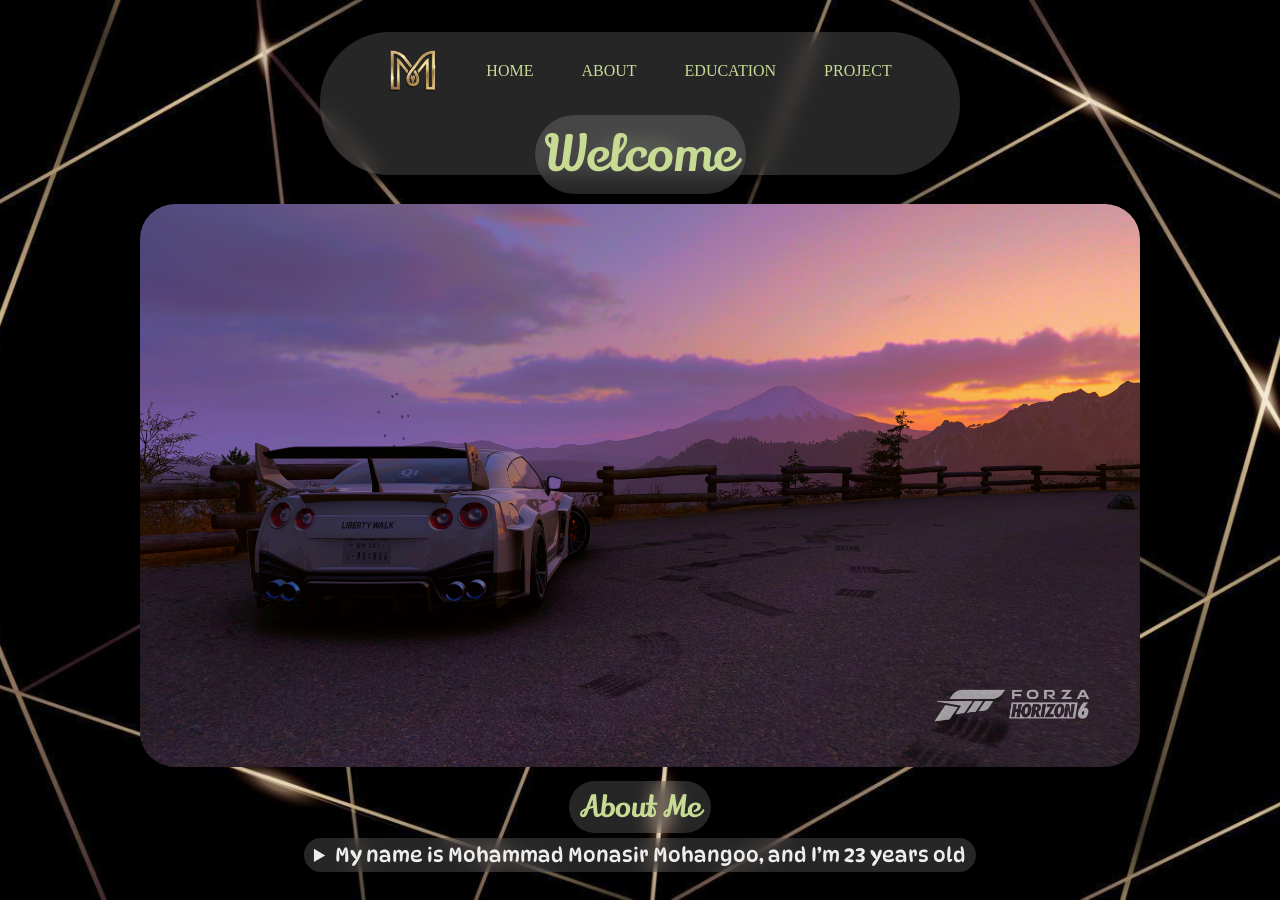
<file: index.html>
<!DOCTYPE html>
<html>
    <title>STUDENT PROFILE</title>
    <head>
        <link rel="icon" type="image/x-icon" href="Mylogo.png">
        <meta name="viewport" content="width=device-width, initial-scale=1.0">
        <link rel="stylesheet" href="HOMEstyles.css">
        <link rel="stylesheet" href="navbar.css">
    </head>
    <body>
     <nav> 
         <ul class="center">
            <img src="Mylogo.png" alt="logo" style="width:50px;height:50;float:left;border-radius: 5px;">
            <li><a href="index.html">HOME</a></li>
            <li><a href="About.html">ABOUT</a></li>
            <li><a href="Education.html">EDUCATION</a></li>
            <li><a href="Project.html">PROJECT</a></li>
            <li><a href="Contact.html">CONTACT</a></li>
         </ul>
     </nav>
        <center><h1 id="welcome"style="margin-bottom: 0; margin-top:115px;">Welcome</h1></center>
        <center><img src="GTR.png" alt="CAR" style="max-width:1000px;width:100%;height:auto;margin-top:10px;border-radius:35px;"></center>
        <center><h2 id="abtMe" style="margin-top: 10px;">About Me</h2></center>
        <center><details id="ME" style="margin-top:5px;">
                 <summary id="MEE">My name is Mohammad Monasir Mohangoo, and I’m 23 years old <b></b></summary>
                  I live in Bel Air Rivière Sèche, Mauritius.I’m a student at Polytechnics, currently studying for a Diploma in Interactive and Digital Media. I’m a big fan of cars, and my dream car is the Nissan GT-R R35. I also enjoy watching movies, especially sci-fi, horror, and comedy. One of my favourite childhood movies is Transformers, which is still a movie I really enjoy.
             </details></center>
       </div>      
     </body>
</html>
</file>
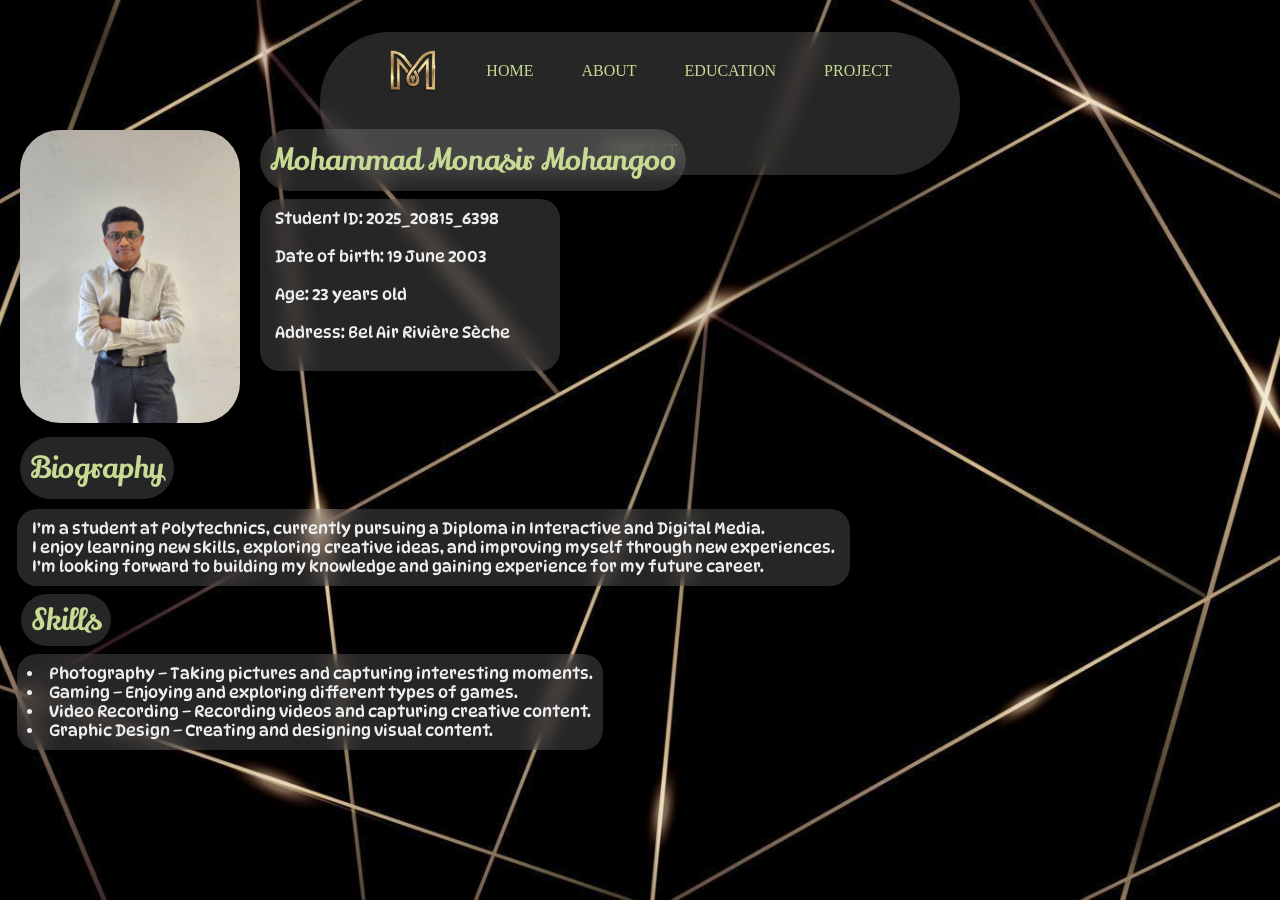
<file: About.html>
<!DOCTYPE html>
<html>
    <title>STUDENT PROFILE</title>
    <head>
        <link rel="icon" type="image/x-icon" href="Mylogo.png">
        <meta name="viewport" content="width=device-width, initial-scale=1.0">
        <link rel="stylesheet" href="ABOUTstyles.css">
        <link rel="stylesheet" href="navbar.css">
    </head>
    <body>

        <nav>
            <ul class="center">
                <img src="Mylogo.png" alt="logo" style="width:50px;height:50;float:left;border-radius: 5px;">
                <li><a href="index.html">HOME</a></li>
                <li><a href="About.html">ABOUT</a></li>
                <li><a href="Education.html">EDUCATION</a></li>
                <li><a href="Project.html">PROJECT</a></li>
                <li><a href="Contact.html">CONTACT</a></li>
            </ul>
        </nav>
      
        <img src="Myself.jpg" alt="profile" style="max-width: 220px; width: 100%; height: auto; float: left;border-radius:40px;margin-top: 130px;margin-left: 20px;">
        <h2 id="yoName" style="margin-top:129px;margin-left: 20px;">Mohammad Monasir Mohangoo</h2>
          <div class="MY">
           <p>Student ID: 2025_20815_6398</p><br>
           <p>Date of birth: 19 June 2003</p><br>
           <p>Age: 23 years old</p><br>
           <p>Address: Bel Air Rivière Sèche</p><br>
          </div> 
       <div class="BI">
        <h3 id="bio" style="margin-top: 66px;margin-left:-220px;margin-bottom: 20px;">Biography</h3>
         </div>
        <p id="me">I’m a student at Polytechnics, currently pursuing a Diploma in Interactive and Digital Media.<br>
            I enjoy learning new skills, exploring creative ideas, and improving myself through new experiences.<br>
            I’m looking forward to building my knowledge and gaining experience for my future career.
        </p>
        <h3 id="skills">Skills</h3>
        <ul class="skill">
            <li>Photography – Taking pictures and capturing interesting moments.</li>
            <li>Gaming – Enjoying and exploring different types of games.</li>
            <li>Video Recording – Recording videos and capturing creative content.</li>
            <li>Graphic Design – Creating and designing visual content.</li>
        </ul>
        
        
    </body>
</html>
</file>
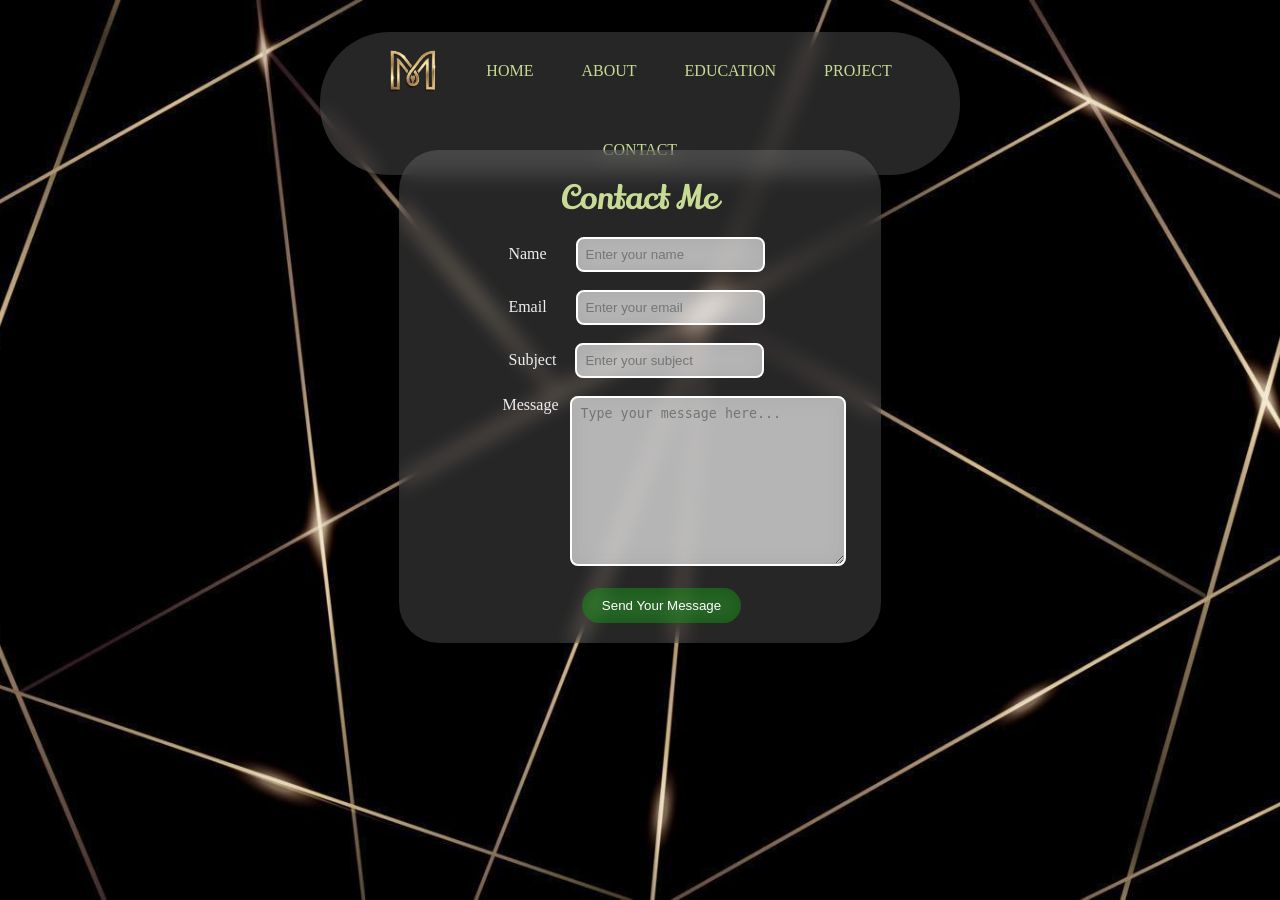
<file: Contact.html>
<!DOCTYPE html>
<html>
    <head>
        <title>STUDENT PROFILE</title>
        <link rel="icon" type="image/x-icon" href="Mylogo.png">
        <meta name="viewport" content="width=device-width, initial-scale=1.0">
        <link rel="stylesheet" href="ABOUTstyles.css">
        <link rel="stylesheet" href="navbar.css">
    </head>
    <body>

        <nav>
            <ul class="center">
                <img src="Mylogo.png" alt="logo" style="width:50px;height:50;float:left;border-radius: 5px;">
                <li><a href="index.html">HOME</a></li>
                <li><a href="About.html">ABOUT</a></li>
                <li><a href="Education.html">EDUCATION</a></li>
                <li><a href="Project.html">PROJECT</a></li>
                <li><a href="Contact.html">CONTACT</a></li>
            </ul>
        </nav>
        <Center>
        <section style=" background: rgba(255, 255, 255, 0.15); backdrop-filter: blur(10px); border-radius: 40px; display: inline-block; padding: 15px 35px;padding-top: 20px; padding-bottom: 20px; margin-top: 150px; margin-bottom: 50px;">
         
             <div class="contact-form">
            <form id ="FORM"action="Success.html">

                        <h1 style="margin-top: 5px;margin-bottom:16px;font-size: 33px;color: #C7DB94;font-family: 'Lily Script One', system-ui;font-weight: 400;font-style: normal;">Contact Me</h1>
                    
                        <label for="fname" id="NAME" style="color: #eeeeee;margin-right: 5px;margin-left: -7px">Name</label>
                        <input type="text" id="fname" name="fname" placeholder="Enter your name" style="border-radius: 8px;border: 2px solid #ffffff; padding: 8px;background-color: rgba(252, 252, 252, 0.61);backdrop-filter: blur(10px);margin-left:20px;"><br><br>
                        <label for="email" id="EMAIL" style="color: #eeeeee;margin-right: 5px;margin-left: -7px">Email</label>
                        <input type="email" id="email" name="email" placeholder="Enter your email" style="border-radius: 8px;border: 2px solid #ffffff; padding: 8px;background-color: rgba(252, 252, 252, 0.61);backdrop-filter: blur(10px);margin-left:20px;"><br><br>
                        <label for="subject" id="SUBJECT" style="color: #eeeeee;margin-right: 5px;margin-left: -7px;">Subject</label>
                        <input type="text" id="subject" name="subject" placeholder="Enter your subject" style="border-radius: 8px;border: 2px solid #ffffff; padding: 8px;background-color: rgba(252, 252, 252, 0.61);backdrop-filter: blur(10px);margin-left:10px;"><br><br>
                        <label for="message" id="MESSAGE" style="color: #eeeeee;margin-right:-67px;margin-left:69px;vertical-align: top;">Message</label>
                        <textarea name="message" rows="10" cols="30" placeholder="Type your message here..." style="border-radius: 8px;border: 2px solid #ffffff; padding: 8px;background-color: rgba(252, 252, 252, 0.61);backdrop-filter: blur(10px);margin-left:75px;"></textarea>

                    <br>
                    <br>
                 
                   <button type="submit" class="testbtn" style="background-color: #008b0074; color: rgb(255, 254, 254);backdrop-filter: blur(10px); padding: 10px 20px; margin-left: 43px; border: none; cursor: pointer; border-radius: 25px;">Send Your Message</button>
            </form>       
                </div>                   
                 
                  </section>
                  </Center>
                  

   

                    
    </body>
</html>
</file>
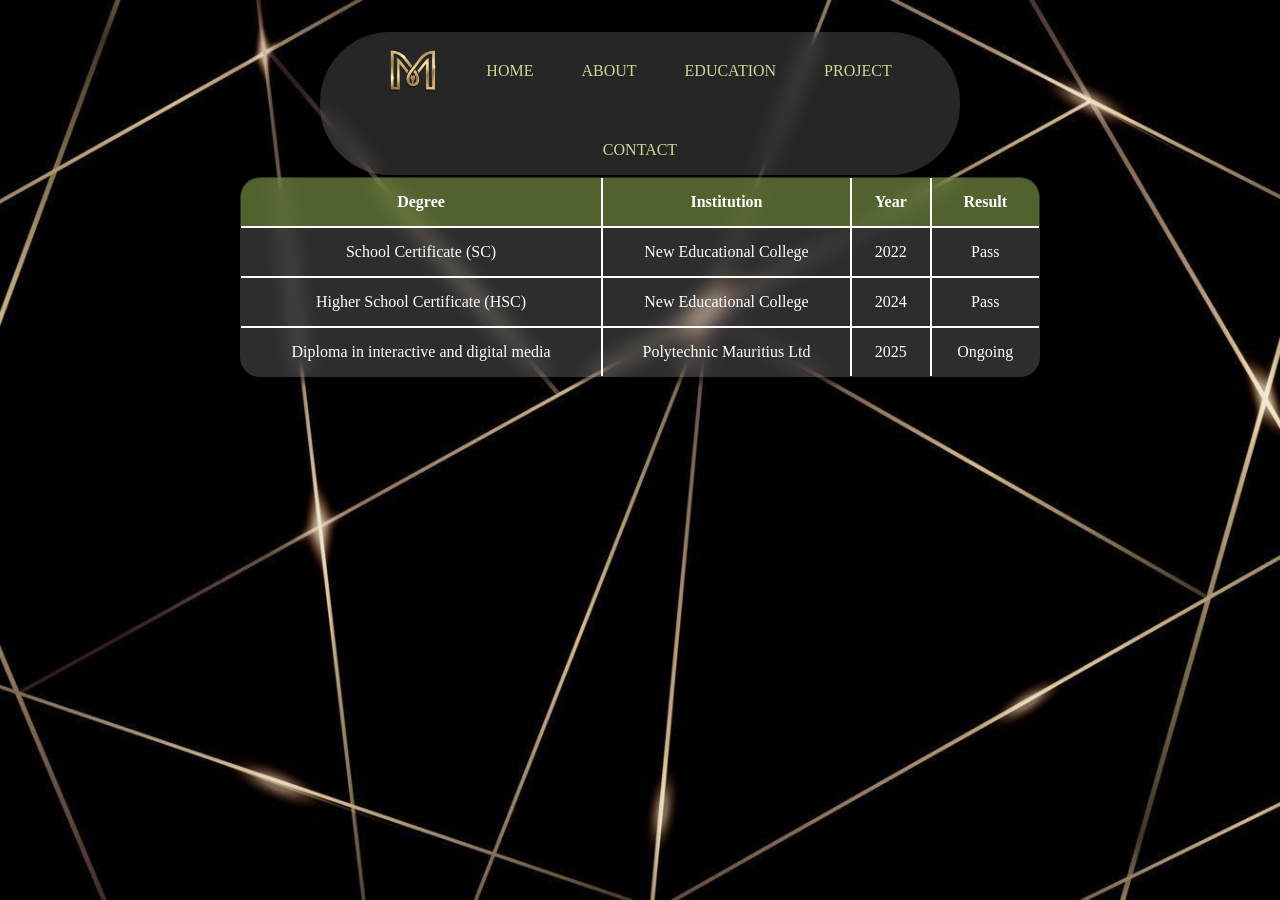
<file: Education.html>
<!DOCTYPE html>
<html>
    <title>STUDENT PROFILE</title>
    <head>
        <link rel="icon" type="image/x-icon" href="Mylogo.png">
        <meta name="viewport" content="width=device-width, initial-scale=1.0">
        <link rel="stylesheet" href="EDUCATIONstyles.css">
        <link rel="stylesheet" href="navbar.css">
    </head>
    <body>
       <nav>
        <ul class="center">
            <img src="Mylogo.png" alt="logo" style="width:50px;height:50;float:left;border-radius: 5px;">
            <li><a href="index.html">HOME</a></li>
            <li><a href="About.html">ABOUT</a></li>
            <li><a href="Education.html">EDUCATION</a></li>
            <li><a href="Project.html">PROJECT</a></li>
            <li><a href="Contact.html">CONTACT</a></li>
        </ul>
      </nav>
        
<center><h1 style="padding-top: 120px;">My Education</h1></center>

<center><table>
   <tr> 
    <th>Degree</th>
    <th>Institution</th>
    <th>Year</th>
    <th>Result</th>
  </tr>
  <tr>
    <td>School Certificate (SC)</td>
    <td>New Educational College</td>
    <td>2022</td>
    <td>Pass</td>
  </tr>
  <tr>
     <td>Higher School Certificate (HSC)</td>
    <td>New Educational College</td>
    <td>2024</td>
    <td>Pass</td>
  </tr>
  <tr>
    <td>Diploma in interactive and digital media</td>
    <td>Polytechnic Mauritius Ltd</td>
    <td>2025</td>
    <td>Ongoing</td>
  </tr>
  
</table></center>

</body>
</html>



    </body>
</html>
</file>
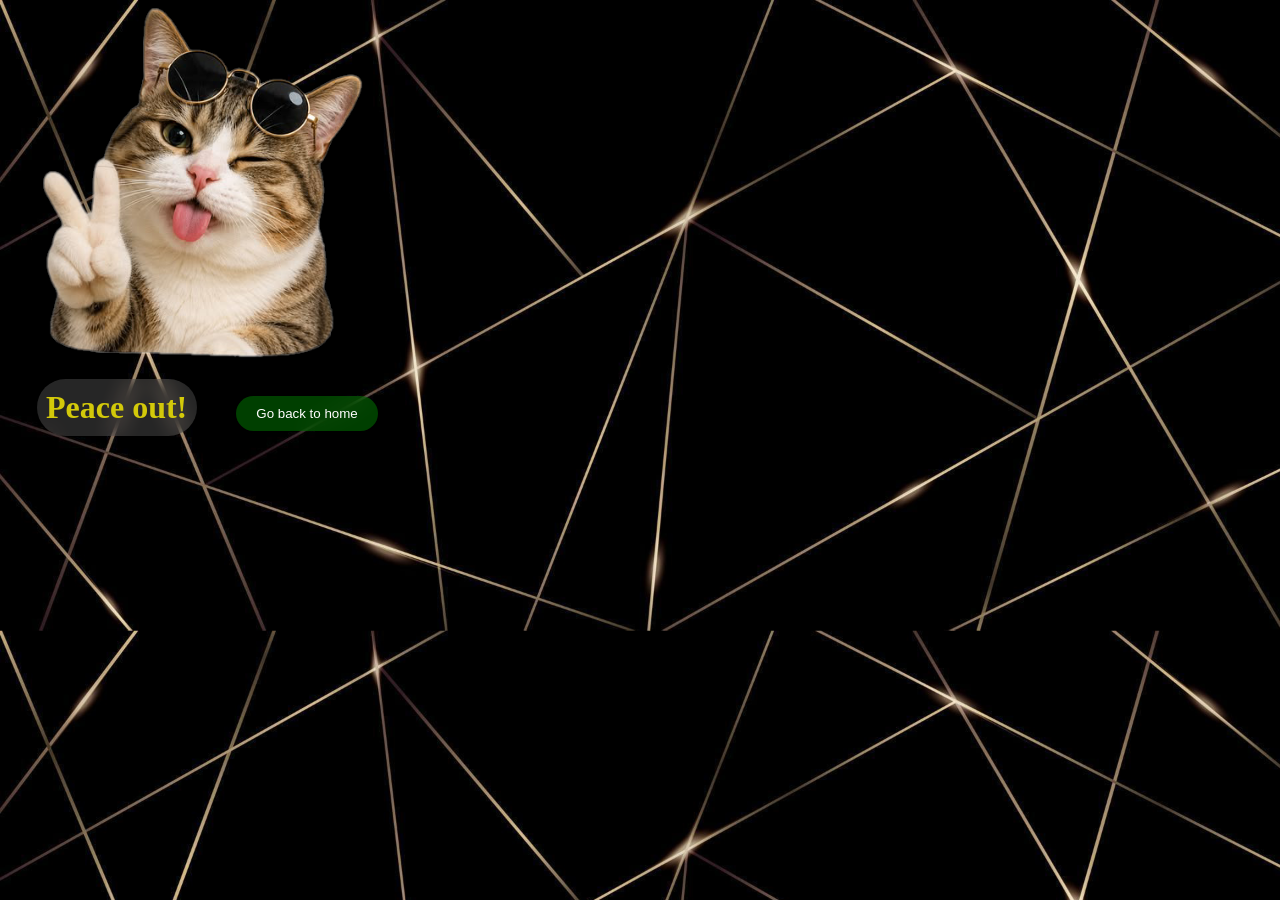
<file: peaceout.html>
<!DOCTYPE html>
<html>
    <head>
        <title>STUDENT PROFILE</title>
        <link rel="icon" type="image/x-icon" href="Mylogo.png">
        <meta name="viewport" content="width=device-width, initial-scale=1.0">
    </head>
    <body>
         <img src="cat.png" alt="catt" style="width: 320px; height: 350px;padding-left: 35px;margin-bottom:60px">
          <h1 id="peaceOutMessage" style="color: rgb(211, 201, 10); font-weight: bold;padding-left: 9px;margin-left:-330px;">Peace out!</h1>
         <a href="index.html" class="gobackbtn" style="padding-left: 35px;">
          <button id="gobackbtn" type="submit" style="background-color: #008b0074; color: rgb(255, 254, 254);backdrop-filter: blur(10px); padding: 10px 20px;border: none; cursor: pointer; border-radius: 25px;">Go back to home</button>
        </a>
    </body>
</html>
<style>
    body{
         background-image: url("Background.jpg");
         background-size: cover;
    }
    #gobackbtn:hover {
        filter: brightness(85%);
    }
    #peaceOutMessage{
         background: rgba(255, 255, 255, 0.15);
         backdrop-filter: blur(10px);
         border-radius: 70px;
         display: inline-block;
         padding: 10px 10px;
    }
    
</style>
</file>
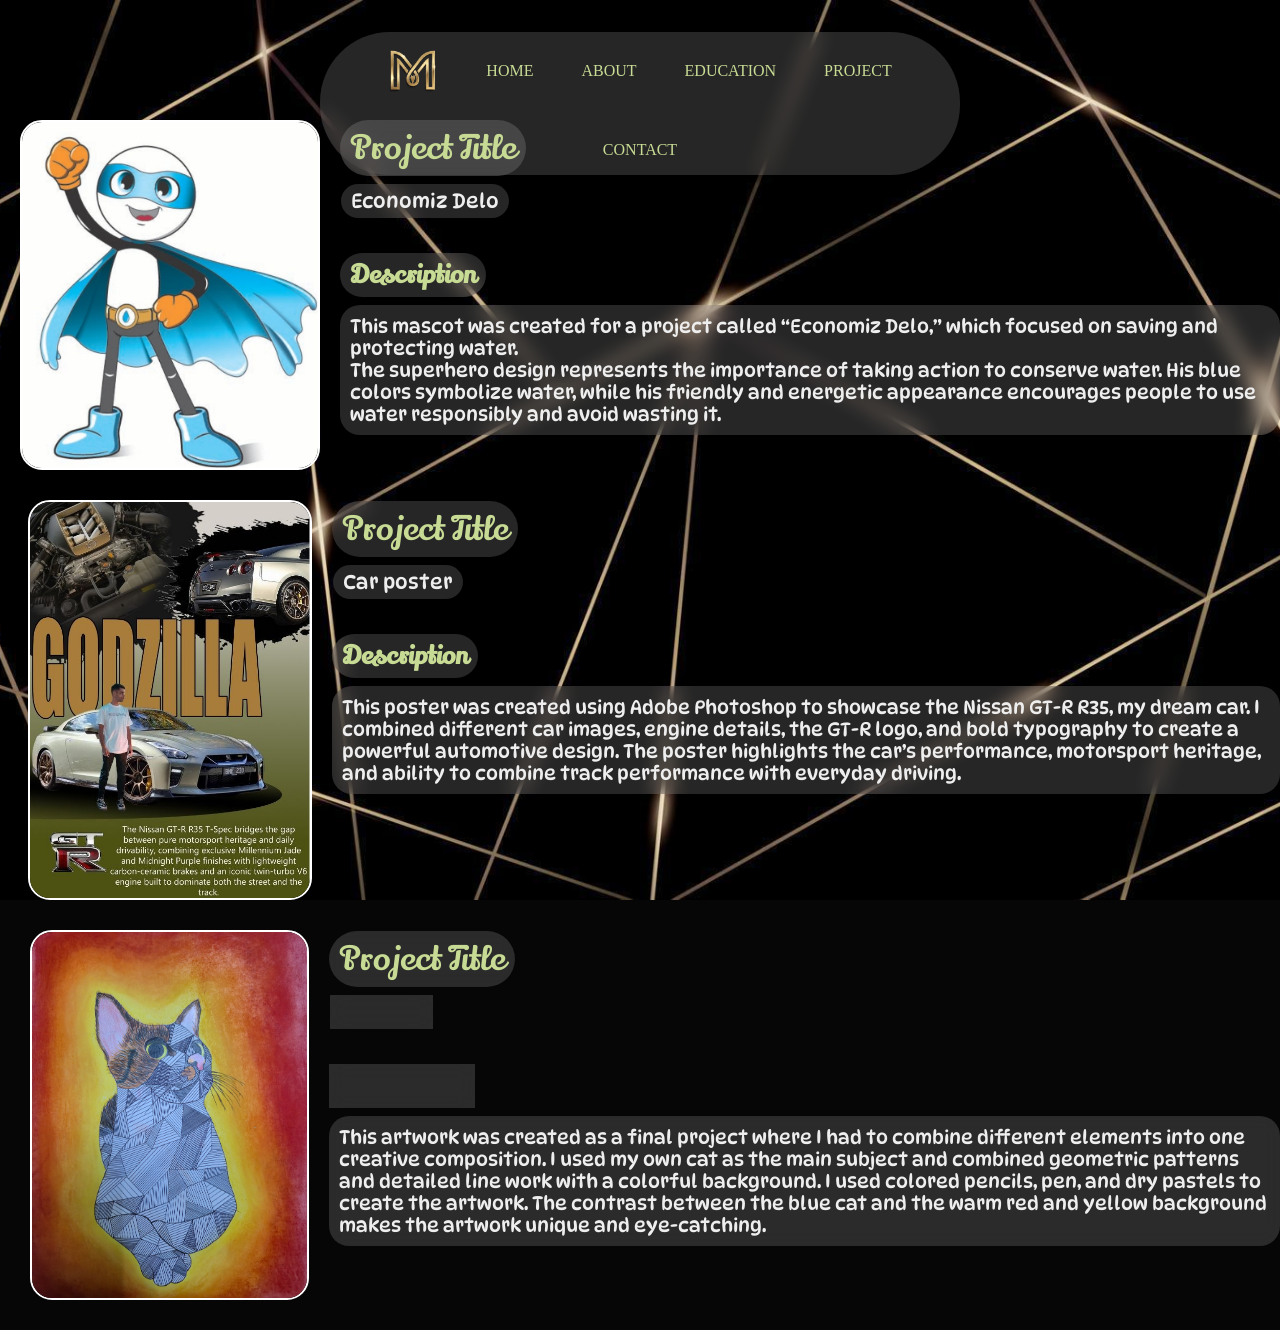
<file: Project.html>
<!DOCTYPE html>
<html>
    <head>
        <title>STUDENT PROFILE</title>
        <link rel="icon" type="image/x-icon" href="Mylogo.png">
        <meta name="viewport" content="width=device-width, initial-scale=1.0">
        <link rel="stylesheet" href="HOMEstyles.css">
        <link rel="stylesheet" href="navbar.css">
        <style>
            .project-item {
                display: flex;
                align-items: flex-start;
                gap: 20px;
                margin-bottom: 30px;
            }
            .project-info h1 {
                margin: 0;
            }
            .project-info p {
                margin: 5px 0 0 0;
                font-size: 20px;
            }
            .project-title, .technologies {
                 background: rgba(255, 255, 255, 0.15);
                 backdrop-filter: blur(10px);
                 border-radius: 70px;
                 display: inline-block;
                 padding: 5px 10px;
            }
            .project-description {
                 background: rgba(255, 255, 255, 0.15);
                 backdrop-filter: blur(10px);
                 border-radius: 70px;
                 display: inline-block;
                 padding: 5px 10px;
            }
            .Details {
                 background: rgba(255, 255, 255, 0.15);
                 backdrop-filter: blur(10px);
                 border-radius: 20px;
                 display: inline-block;
                 padding: 10px 10px;
            }
            .Description{
                    background: rgba(255, 255, 255, 0.15);
                    backdrop-filter: blur(10px);
                    border-radius: 70px;
                    display: inline-block;
                    padding: 5px 10px;
            }
        </style>
    </head>
    <body>
        <nav>
        <ul class="center">
            <img src="Mylogo.png" alt="logo" style="width:50px;height:50;float:left;border-radius: 5px;">
            <li><a href="index.html">HOME</a></li>
            <li><a href="About.html">ABOUT</a></li>
            <li><a href="Education.html">EDUCATION</a></li>
            <li><a href="Project.html">PROJECT</a></li>
            <li><a href="Contact.html">CONTACT</a></li>
        </ul>
      </nav>
        <div class="project-item">
            <img class="img" src="Mascot.jpg" alt="photo 1" style="width:300px;height:350px;border-radius:22px;margin-top: 120px;margin-left: 20px;border:solid white 2px;">
            <div class="project-info">
                <h1 class="project-title" style="margin-top: 120px;font-size: 33px;color: #C7DB94;font-family: 'Lily Script One', system-ui;font-weight: 400;font-style: normal;">Project Title</h1><br>
                <p class="project-description" style="color: #eeeeee;font-size: 20px;font-family: 'DynaPuff', system-ui;font-optical-sizing: auto;font-weight: 400;font-style: normal;font-variation-settings: 'wdth' 100;margin-top: 8px;margin-left: 1px;">Economiz Delo</p><br>
                <h1 class="Description" style="color: #eeeeee;margin-top: 35px;font-size: 25px;color: #C7DB94;font-family: 'Lily Script One', system-ui;">Description</h1>
                <p class="Details" style="color: #eeeeee;margin-top: 8px;font-size: 19px;font-family: 'DynaPuff', system-ui;font-optical-sizing: auto;font-weight: 400;font-style: normal;font-variation-settings: 'wdth' 100;">This mascot was created for a project called “Economiz Delo,” which focused on saving and protecting water.<br>The superhero design represents the importance of taking action to conserve water. His blue colors symbolize water, while his friendly and energetic appearance encourages people to use water responsibly and avoid wasting it.</p>
            </div>
        </div>

        <div class="project-item">
            <img class="img" src="GTR.jpg" alt="photo 2" style="width:400px;height:400px;border-radius:22px;border:solid white 2px;margin-left: 28px;">
            <div class="project-info">
                <h1 class="project-title" style="margin-top: 1px;font-size: 33px;color: #C7DB94;font-family: 'Lily Script One', system-ui;font-weight: 400;font-style: normal;">Project Title</h1><br>
                <p class="project-description" style="color: #eeeeee;font-size: 20px;font-family: 'DynaPuff', system-ui;font-optical-sizing: auto;font-weight: 400;font-style: normal;font-variation-settings: 'wdth' 100;margin-top: 8px;margin-left: 1px;">Car poster</p><br>
                <h1 class="Description" style="color: #eeeeee;margin-top: 35px;font-size: 25px;color: #C7DB94;font-family: 'Lily Script One', system-ui;">Description</h1>
                <p class="Details" style="color: #eeeeee;margin-top: 8px;font-size: 19px;font-family: 'DynaPuff', system-ui;font-optical-sizing: auto;font-weight: 400;font-style: normal;font-variation-settings: 'wdth' 100;">This poster was created using Adobe Photoshop to showcase the Nissan GT-R R35, my dream car. I combined different car images, engine details, the GT-R logo, and bold typography to create a powerful automotive design. The poster highlights the car’s performance, motorsport heritage, and ability to combine track performance with everyday driving.</p>
            </div>
        </div>

        <div class="project-item">
            <img class="img" src="Cat.jpg" alt="photo 3" style="width:370px;height:370px;border-radius:22px;border:solid white 2px;margin-left: 30px;">
            <div class="project-info">
                <h1 class="project-title" style="margin-top: 1px;font-size: 33px;color: #C7DB94;font-family: 'Lily Script One', system-ui;font-weight: 400;font-style: normal;">Project Title</h1><br>
                <p class="project-description" style="color: #eeeeee;font-size: 20px;font-family: 'DynaPuff', system-ui;font-optical-sizing: auto;font-weight: 400;font-style: normal;font-variation-settings: 'wdth' 100;margin-top: 8px;margin-left: 1px;">Artwork</p><br>
                <h1 class="Description" style="color: #eeeeee;margin-top: 35px;font-size: 25px;color: #C7DB94;font-family: 'Lily Script One', system-ui;">Description</h1>
                <p class="Details" style="color: #eeeeee;margin-top: 8px;font-size: 19px;font-family: 'DynaPuff', system-ui;font-optical-sizing: auto;font-weight: 400;font-style: normal;font-variation-settings: 'wdth' 100;">This artwork was created as a final project where I had to combine different elements into one creative composition. I used my own cat as the main subject and combined geometric patterns and detailed line work with a colorful background. I used colored pencils, pen, and dry pastels to create the artwork. The contrast between the blue cat and the warm red and yellow background makes the artwork unique and eye-catching.</p>
            </div>
        </div>

</body>
</html>
</file>
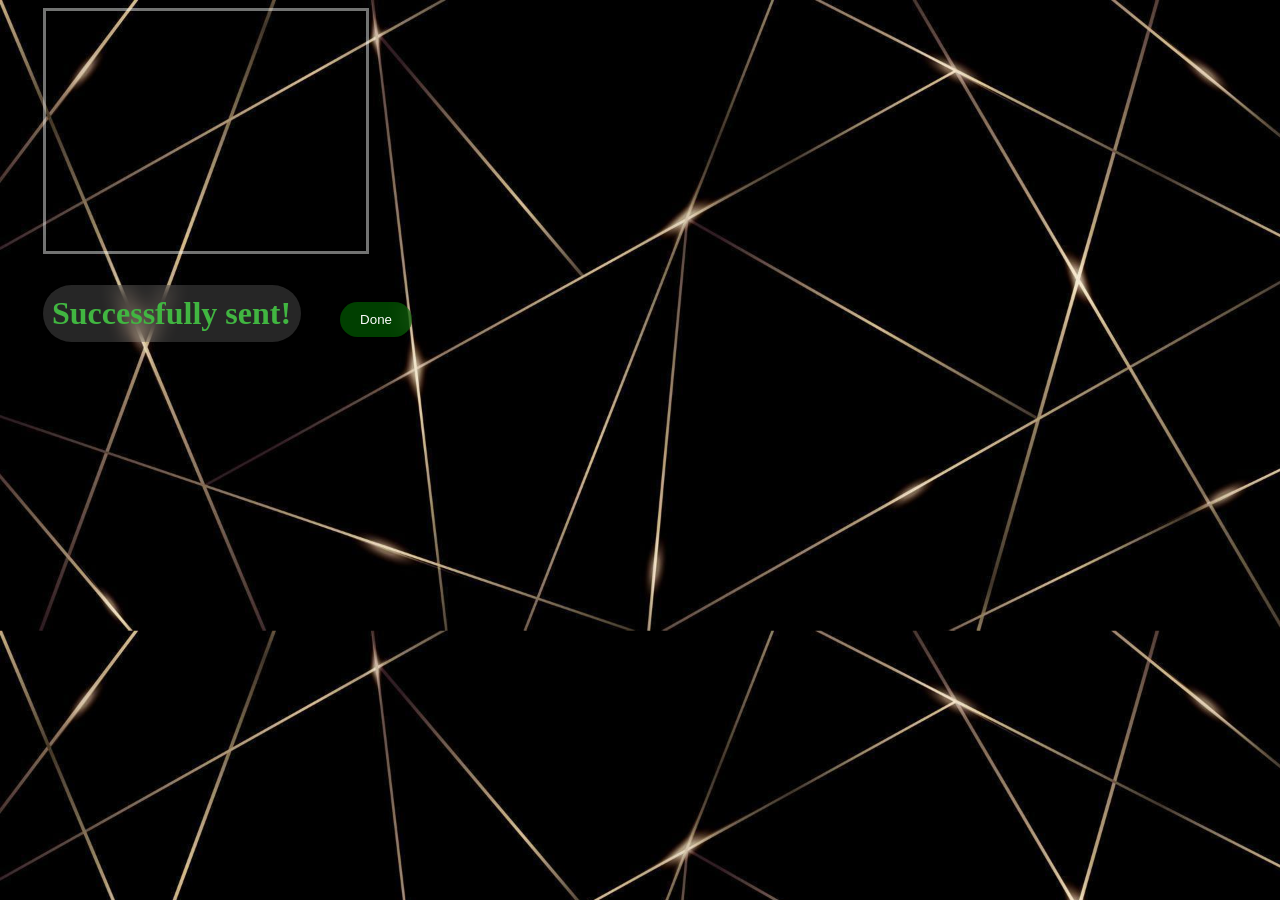
<file: Success.html>
<!DOCTYPE html>
<html>
    <head>
        <title>STUDENT PROFILE</title>
         <link rel="icon" type="image/x-icon" href="Mylogo.png">
         <meta name="viewport" content="width=device-width, initial-scale=1.0">
    </head>
    <body>
           <video style="width: 320px; height: 240px;margin-left: 35px;margin-bottom: 70px;border:solid #fbfcfb74;" autoplay muted loop>
              <source src="thum up.mp4" type="video/mp4">
           </video>
        <h1 id="successMessage" style="color: rgb(65, 182, 65); font-weight: bold; padding-left: 9px;margin-left:-330px;">Successfully sent!</h1>
        <a href="peaceout.html" style="padding-left: 35px;">
         <button id="doneBtn" type="submit" style="background-color: #008b0074; color: rgb(255, 254, 254);backdrop-filter: blur(10px); padding: 10px 20px;border: none; cursor: pointer; border-radius: 25px;">Done</button>
        </a>
        </body>

</html>
<style>
    body{
         background-image: url("Background.jpg");
         background-size: cover;
    }
    #doneBtn:hover {
        filter: brightness(85%);
    }
    #successMessage{
         background: rgba(255, 255, 255, 0.15);
         backdrop-filter: blur(10px);
         border-radius: 70px;
         display: inline-block;
         padding: 10px 10px;
    }
</style>
</file>
<file: HOMEstyles.css>
@import url('https://fonts.googleapis.com/css2?family=Lily+Script+One&display=swap');
@import url('https://fonts.googleapis.com/css2?family=DynaPuff:wght@400..700&family=Lily+Script+One&display=swap');
body{
background-color: #060606;
background-image: url("Background.jpg");
background-attachment: fixed;
background-size: cover;
background-position: center;
}

.center {
display: flex;
justify-content: center;
align-items: center;
flex-wrap: wrap;
}

#welcome {
text-align: center;
font-size: 50px;
color: #C7DB94;
font-family: "Lily Script One", system-ui;
font-weight: 400;
font-style: normal;
background: rgba(255, 255, 255, 0.15);
backdrop-filter: blur(10px);
border-radius: 70px;
display: inline-block;
padding: 5px 10px;
}

#abtMe {
text-align: center;
font-size: 30px;
color: #C7DB94;
font-family: "Lily Script One", system-ui;
font-weight: 400;
font-style: normal;
background: rgba(255, 255, 255, 0.15);
backdrop-filter: blur(10px);
border-radius: 70px;
display: inline-block;
padding: 5px 10px;
}

#ME {
text-align: center;
font-size: 20px;
color: #eeeeee;
font-family: "DynaPuff", system-ui;
font-optical-sizing: auto;
font-weight: 400;
font-style: normal;
font-variation-settings:
"wdth" 100;
background: rgba(255, 255, 255, 0.15);
backdrop-filter: blur(10px);
border-radius: 20px;
display: inline-block;
padding: 5px 10px;
 }

 #MEE{
color: #eeeeee;
font-family: "DynaPuff", system-ui;
font-optical-sizing: auto;
font-weight: 400;
font-style: normal;
font-variation-settings:
"wdth" 100;
 }
</file>
<file: navbar.css>
*{
  margin: 0;
  padding: 0;
  box-sizing: border-box;
  
}
nav{
  background-color: rgba(255, 255, 255, 0.15);
  backdrop-filter: blur(10px);
  padding: 1rem;
  position: absolute;
  width: 50%;
  left: 50%;
  transform: translateX(-50%);
  top: 2rem;
  border-radius: 70px;
  border: 0 6px 6px solid rgba(255, 255, 255, 0.5);
  box-shadow:  0 6px 6px rgba(0, 0, 0, 0.5);
}
nav ul{
  list-style: none; /* it removes the default bullet points */
  display: flex; /* it enables flexbox layout to align items horizontally */
  justify-content: center;
  align-items: center;
  gap: 3rem;
}
a{
  text-decoration: none; /* it removes the default underline from the links */
  color: #C7DB94;
  font-weight: 500;
  position: relative;
  padding: 5px 0;
  transition: color 0.3s ease;
}
a::after{
  content: '';
  position: absolute;
  width: 0%;
  height: 2px;
  background-color: #ffffff;
  bottom: 0;
  left: 50%;
  transition: all 0.3s ease;
}
a:hover::after{
  left: 0;
  width: 100%;
}
a:hover{
  color: #ffffff;
}
</file>
<file: ABOUTstyles.css>
@import url('https://fonts.googleapis.com/css2?family=Lily+Script+One&display=swap');
@import url('https://fonts.googleapis.com/css2?family=DynaPuff:wght@400..700&family=Lily+Script+One&display=swap');
body{
  background-color: #000000;
  background-image: url("Background.jpg");
  background-attachment: fixed;
  background-size: cover;
  background-position: center;

}
.center {
  display: flex;
  justify-content: center;
  align-items: center;
  flex-wrap: wrap;
}

#welcome {
  text-align: center;
  font-size: 50px;
  color: #373535;
  font-family: "Lily Script One", system-ui;
  font-weight: 400;
  font-style: normal;
}
.skill {
  list-style-position: inside;
  margin-left: 17px;
  margin-top: 8px;
  color: #eeeeee;
  font-family: "DynaPuff", system-ui;
  font-optical-sizing: auto;
  font-weight: 400;
  font-style: normal;
  font-variation-settings:
  "wdth" 100;
  background: rgba(255, 255, 255, 0.15);
  backdrop-filter: blur(10px);
  border-radius: 20px;
  display:block;
  padding: 10px 10px;
  width: fit-content;
}
#skills{
  margin-left: 21px;
  margin-top: 8px;
  color: #C7DB94;
  font-family: "Lily Script One", system-ui;
  font-weight: 400;
  font-style: normal;
  font-size: 30px;
  background: rgba(255, 255, 255, 0.15);
  backdrop-filter: blur(10px);
  border-radius: 70px;
  display:block;
  padding: 5px 10px;
  width: fit-content;
}

.profile-img {
  float: left;
  max-width: 300px; 
  width: 100%;       
  height: auto;     
  margin:  25px 15px 15px;
  border-radius: 15px;
}

  #bio {
    color: #C7DB94;
    font-family: "Lily Script One", system-ui;
    font-weight: 400;
    font-style: normal;
    font-size: 30px;
    background: rgba(255, 255, 255, 0.15);
    backdrop-filter: blur(10px);
    border-radius: 70px;
    display:inline-block;
    padding: 10px 10px;
    width: fit-content;
  }

  #yoName {
    color: #C7DB94;
    font-family: "Lily Script One", system-ui;
    font-weight: 400;
    font-style: normal;
    font-size: 30px;
    background: rgba(255, 255, 255, 0.15);
    backdrop-filter: blur(10px);
    border-radius: 70px;
    display:inline-block;
    padding: 10px 10px;
    width: fit-content;
  }
#me {
    color: #eeeeee;
    margin-top: -10px;
    margin-left: 17px;
    font-family: "DynaPuff", system-ui;
    font-optical-sizing: auto;
    font-weight: 400;
    font-style: normal;
    font-variation-settings:
    "wdth" 100;
    background: rgba(255, 255, 255, 0.15);
    backdrop-filter: blur(10px);
    border-radius: 20px;
    display:inline-block;
    padding: 10px 15px;
  }
 .BI{
    display: flex;
    align-items: center;
  }
  .MY{
    color: #eeeeee;
    background: rgba(255, 255, 255, 0.15);
    backdrop-filter: blur(10px);
    border-radius: 20px;
    display:block;
    margin-left:260px;
    margin-top:8px;
    padding: 10px 15px;
    width: 300px;
    color: #eeeeee;
    font-family: "DynaPuff", system-ui;
    font-optical-sizing: auto;
    font-weight: 400;
    font-style: normal;
    font-variation-settings:
    "wdth" 100;
  }
</file>
<file: EDUCATIONstyles.css>
@import url('https://fonts.googleapis.com/css2?family=Lily+Script+One&display=swap');
@import url('https://fonts.googleapis.com/css2?family=DynaPuff:wght@400..700&family=Lily+Script+One&display=swap');
@import url('https://fonts.googleapis.com/css2?family=DynaPuff:wght@400..700&family=Ledger&family=Lily+Script+One&family=Permanent+Marker&display=swap');
body{
  background-color: #000000;
  background-image: url("Background.jpg");
  background-attachment: fixed;
  background-size: cover;
  background-position: center;
}

.center {
  display: flex;
  justify-content: center;
  align-items: center;
  flex-wrap: wrap;
}

#welcome {
  text-align: center;
  font-size: 50px;
  color: #373535;
  font-family: "Lily Script One", system-ui;
  font-weight: 400;
  font-style: normal;
}

table {
  .ledger-regular {
  font-family: "Ledger", serif;
  font-weight: 400;
  font-style: normal;
}
  border-collapse: collapse;
  width: 80%;
  max-width: 800px;
  margin: 20px auto;
  background-color: rgba(252, 252, 252, 0.177);
  backdrop-filter: blur(10px);
  border-radius: 20px;
  overflow: hidden; 
  border: 1px solid rgba(255, 255, 255, 0.2);
  box-shadow: 0 6px 6px rgba(0, 0, 0, 0.5);
}

td{
  border: none;
  border-bottom: 2px solid white;
  border-right: 2px solid white;
  padding: 15px;
  color: #fefefe;
  text-align: center;
}
td:last-child,th:last-child {
  border-right: none;
}
tr:last-child td,tr:last-child th {
  border-bottom: none;
}
th{
  border: none;
  border-bottom: 2px solid white;
  border-right: 2px solid white;
  padding: 15px;
  color: #fefefe;
  text-align: center;
  background-color: rgba(153, 205, 50, 0.333);
}
</file>
